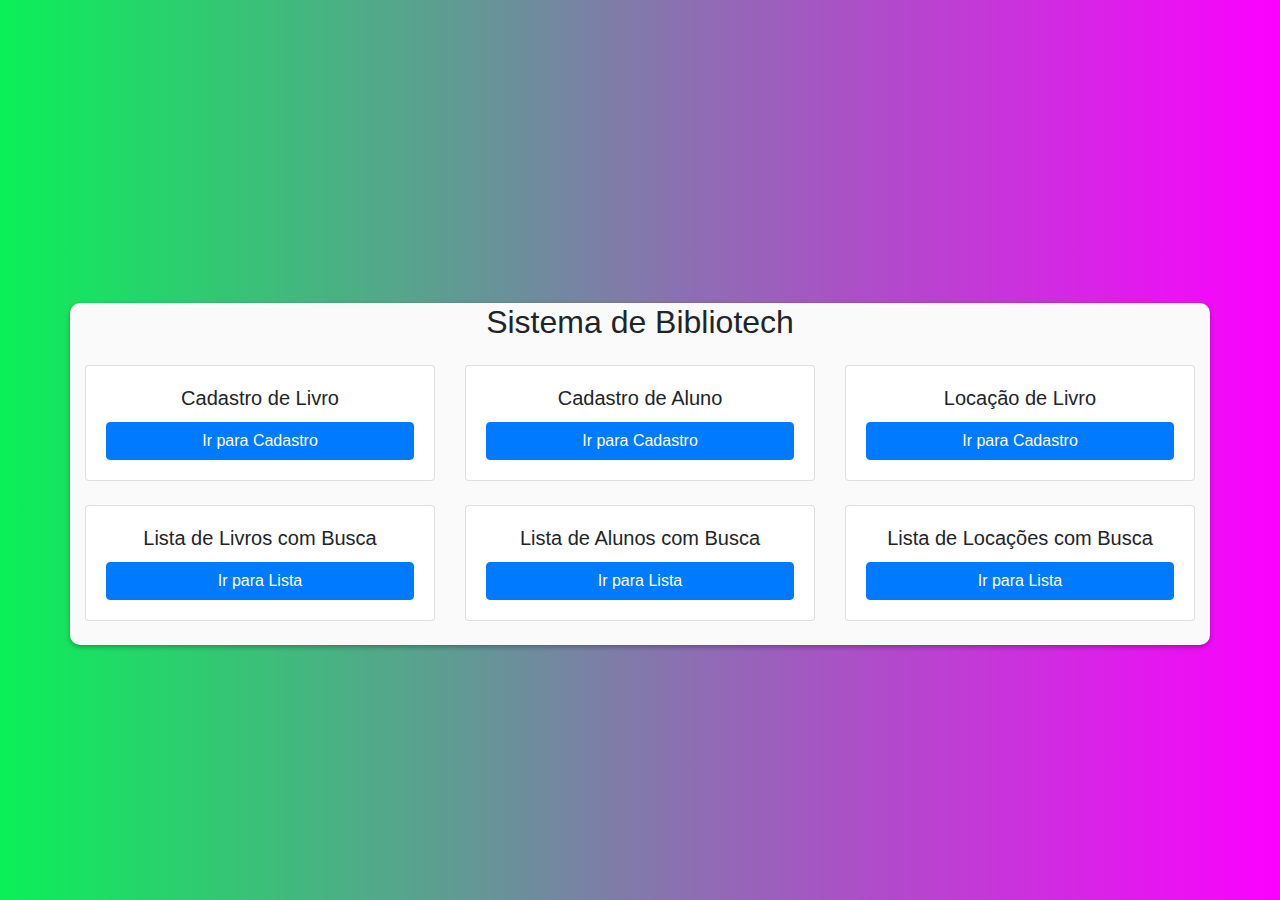
<file: Prova 20-06/index.html>
<!DOCTYPE html>
<html lang="pt-br">
<head>
  <meta charset="UTF-8">
  <meta name="viewport" content="width=device-width, initial-scale=1.0">
  <title>Bem-vindo a BiblioTECH</title>
  <link rel="stylesheet" href="FORMS/formulario.css">
  <link rel="stylesheet" href="https://stackpath.bootstrapcdn.com/bootstrap/4.5.2/css/bootstrap.min.css">
</head>
<body>
  <div class="container mt-5">
    <h2 class="text-center mb-4">Sistema de Bibliotech</h2>
    <div class="row">
      <div class="col-md-4 mb-4">
        <div class="card">
          <div class="card-body text-center">
            <h5 class="card-title">Cadastro de Livro</h5>
            <a href="FORMS/cadastrolivros.html" class="btn btn-primary" target="_blank">Ir para Cadastro</a>
          </div>
        </div>
      </div>
      <div class="col-md-4 mb-4">
        <div class="card">
          <div class="card-body text-center">
            <h5 class="card-title">Cadastro de Aluno</h5>
            <a href="FORMS/cadastroaluno.html" class="btn btn-primary" target="_blank">Ir para Cadastro</a>
          </div>
        </div>
      </div>
      <div class="col-md-4 mb-4">
        <div class="card">
          <div class="card-body text-center">
            <h5 class="card-title">Locação de Livro</h5>
            <a href="FORMS/cadastroloc.html" class="btn btn-primary" target="_blank">Ir para Cadastro</a>
          </div>
        </div>
      </div>
      <div class="col-md-4 mb-4">
        <div class="card">
          <div class="card-body text-center">
            <h5 class="card-title">Lista de Livros com Busca</h5>
            <a href="FORMS/buscalivros.html" class="btn btn-primary" target="_blank">Ir para Lista</a>
          </div>
        </div>
      </div>
      <div class="col-md-4 mb-4">
        <div class="card">
          <div class="card-body text-center">
            <h5 class="card-title">Lista de Alunos com Busca</h5>
            <a href="FORMS/Buscalu.html" class="btn btn-primary" target="_blank">Ir para Lista</a>
          </div>
        </div>
      </div>
      <div class="col-md-4 mb-4">
        <div class="card">
          <div class="card-body text-center">
            <h5 class="card-title">Lista de Locações com Busca</h5>
            <a href="FORMS/buscaloc.html" class="btn btn-primary" target="_blank">Ir para Lista</a>
          </div>
        </div>
      </div>
    </div>
  </div>

  <!-- Scripts do Bootstrap (necessário para o funcionamento dos componentes do Bootstrap) -->
  <script src="https://stackpath.bootstrapcdn.com/bootstrap/4.5.2/js/bootstrap.min.js"></script>
</body>
</html>
</file>
<file: Prova 20-06/FORMS/formulario.css>
*{
    box-sizing: border-box;
    margin: 0;
    padding: 0;
    font-family: 'Poppins', sans-serif;
}

body{
    width: 100%;
    min-height: 100vh;
    background: linear-gradient(90deg, #0af057 0%, #Fc00FF 100%);
    display: flex;
    justify-content: center;
    align-items: center;
}

.btn-primary {
    background-color: #Fc00FF;
        border: 2px solid #Fc00FF;
        color: #fff;
        font-size: 14px;
        width: 100%;
        border-radius: 10px;
        padding: 10px;
}

.container{
    background-color: #fafafa;
    border-radius: 10px;
    box-shadow: 0 2px 5px rgba(0, 0 ,0 , 0.3);
    width: 400px;
    max-width: 100%;
    overflow: hidden;
}

.header{
    background-color: #feee;
    padding: 20px;
    }
    .form {
        padding: 20px;
    }
    .form-control {
        margin-bottom: 10px;
        padding-bottom: 20px;
        position: relative;
    }

    .form-control label {
        display: inline-block;
        margin-bottom: 5px;
    }
    .form-control input {
        border: 2px solid #f0f0f0;
        display: block;
        border-radius: 10px;
        font-size: 14px;
        width: 100%;
        padding: 10px;

    }

    .form-control i {
        position: absolute;
        top:  45px;
        right: 10px;
        visibility: hidden;
    }
    .form-control small {
        position: absolute;
        bottom: 0;
        left: 0;
        visibility: hidden;
    }
    .form button {
        background-color: #Fc00FF;
        border: 2px solid #Fc00FF;
        color: #fff;
        font-size: 14px;
        width: 100%;
        border-radius: 10px;
        padding: 10px;
    }
    /* error and sucess*/
    .form-control.sucess input {
        border-color: #2ecc71;
    }
    .form-control.error input {
       border-color:  #e74c3c;
    }
    .form-control.sucess  i.fa-check-circle {
        color: #2ecc71;
        visibility: visible;
    }
    .form-control.error  i.fa-exclamation-circle {
        color: #e74c3c;
        visibility: visible;
    }
    .form-control.error small{
        visibility: visible;
        color: #e74c3c;
    }

      .livros{
        list-style-type: none;
        padding: 0;
        max-width: 600px;
        margin: 0 auto;
      }
      .livros li {
        background-color: #fff;
        border: 1px solid #ddd;
        margin-bottom: 10px;
        padding: 15px;
        cursor: pointer;
      }
      .livros li:hover {
        background-color: #f5f5f5;
      }
      .livros li.selected {
        background-color: #007bff;
        color: #fff;
      }


      .alunos{
        list-style-type: none;
        padding: 0;
        max-width: 600px;
        margin: 0 auto;
      }
      .alunos li {
        background-color: #fff;
        border: 1px solid #ddd;
        margin-bottom: 10px;
        padding: 15px;
        cursor: pointer;
      }
      .alunos li:hover {
        background-color: #f5f5f5;
      }
      .alunos li.selected {
        background-color: #007bff;
        color: #fff;
      }
</file>
